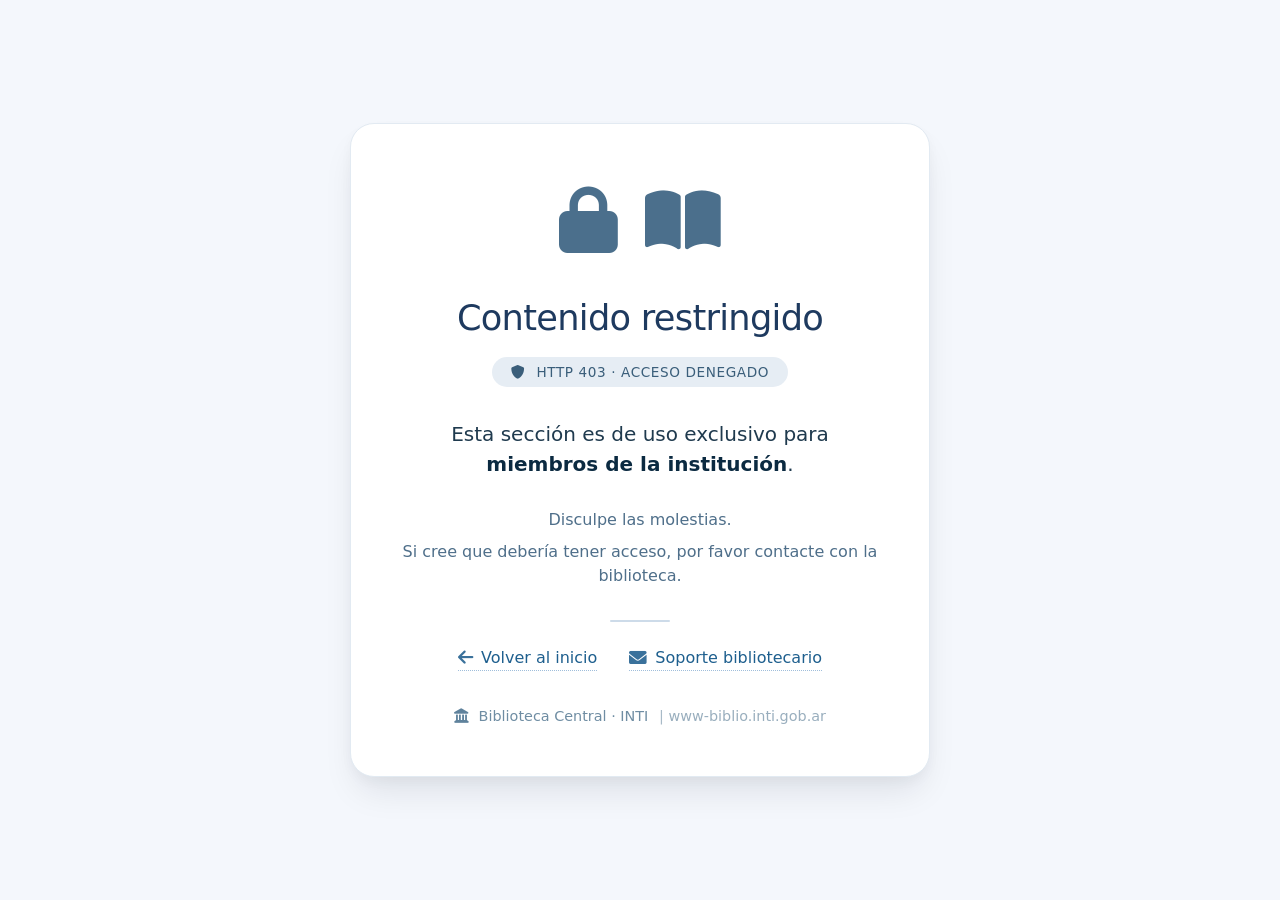
<file: Error_403.html>
<!DOCTYPE html>
<html lang="es">
<head>
    <meta charset="UTF-8">
    <meta name="viewport" content="width=device-width, initial-scale=1.0">
    <title>Acceso restringido &middot; Biblioteca INTI</title>
    <!-- Font Awesome 6 (gratuito) -->
    <link rel="stylesheet" href="https://cdnjs.cloudflare.com/ajax/libs/font-awesome/6.0.0-beta3/css/all.min.css">
    <style>
        * {
            margin: 0;
            padding: 0;
            box-sizing: border-box;
        }

        body {
            font-family: system-ui, -apple-system, 'Segoe UI', Roboto, 'Helvetica Neue', sans-serif;
            background: #f4f7fc;
            color: #1a2b3c;
            line-height: 1.5;
            min-height: 100vh;
            display: flex;
            align-items: center;
            justify-content: center;
            padding: 1.5rem;
        }

        .error-card {
            max-width: 580px;
            width: 100%;
            background: white;
            border-radius: 24px;
            box-shadow: 0 20px 35px -8px rgba(0, 20, 40, 0.1), 0 5px 12px rgba(0, 0, 0, 0.03);
            padding: 3rem 2.8rem;
            text-align: center;
            border: 1px solid #e2eaf2;
        }

        .icon-wrapper {
            font-size: 4.2rem;
            color: #2c5778;
            margin-bottom: 1.2rem;
            opacity: 0.85;
        }

        h1 {
            font-weight: 500;
            font-size: 2.2rem;
            letter-spacing: -0.02em;
            color: #1e3a5f;
            margin-bottom: 0.75rem;
        }

        .error-badge {
            display: inline-block;
            background: #e6edf4;
            color: #3a5e7a;
            font-size: 0.85rem;
            font-weight: 500;
            padding: 0.3rem 1.2rem;
            border-radius: 30px;
            margin-bottom: 2rem;
            text-transform: uppercase;
            letter-spacing: 0.6px;
        }

        .main-message {
            font-size: 1.25rem;
            margin-bottom: 1.8rem;
            color: #1f3a4e;
            font-weight: 450;
        }

        .main-message strong {
            font-weight: 600;
            color: #0b2a41;
        }

        .detail-message {
            color: #4f6f8a;
            margin-bottom: 2rem;
            font-size: 1rem;
        }

        .detail-message p {
            margin-bottom: 0.5rem;
        }

        .divider {
            width: 60px;
            height: 2px;
            background: #cddbe9;
            margin: 1.5rem auto;
            border-radius: 4px;
        }

        .action-links {
            display: flex;
            flex-wrap: wrap;
            justify-content: center;
            gap: 1.5rem 2rem;
            margin-bottom: 2.2rem;
        }

        .action-links a {
            color: #1e5f8e;
            text-decoration: none;
            font-weight: 500;
            font-size: 1rem;
            border-bottom: 1.5px dotted #a0bedb;
            transition: border-color 0.2s, color 0.2s;
            display: inline-flex;
            align-items: center;
            gap: 8px;
        }

        .action-links a i {
            font-size: 1.1rem;
            color: #3a719b;
        }

        .action-links a:hover {
            color: #0a3149;
            border-bottom-color: #0a3149;
        }

        .library-footer {
            margin-top: 0.5rem;
            font-size: 0.9rem;
            color: #6f8da3;
            font-weight: 400;
        }

        .library-footer i {
            margin-right: 6px;
            font-size: 0.9rem;
            color: #5f829c;
        }

        @media (max-width: 500px) {
            .error-card {
                padding: 2.5rem 1.5rem;
            }
            h1 {
                font-size: 1.9rem;
            }
            .main-message {
                font-size: 1.15rem;
            }
            .action-links {
                flex-direction: column;
                gap: 1rem;
            }
        }
    </style>
</head>
<body>
    <div class="error-card">
        <!-- Icono de candado + libro con Font Awesome -->
        <div class="icon-wrapper">
            <i class="fas fa-lock"></i> <i class="fas fa-book-open" style="margin-left: 6px;"></i>
        </div>

        <h1>Contenido restringido</h1>

        <div class="error-badge">
            <i class="fas fa-shield-alt" style="margin-right: 6px;"></i> HTTP 403 &middot; Acceso denegado
        </div>

        <!-- Todos los textos con entidades HTML para tildes seguras -->
        <div class="main-message">
            Esta secci&oacute;n es de uso exclusivo para <strong>miembros de la instituci&oacute;n</strong>.
        </div>

        <div class="detail-message">
            <p>Disculpe las molestias.</p>
            <p>Si cree que deber&iacute;a tener acceso, por favor contacte con la biblioteca.</p>
        </div>

        <div class="divider"></div>

        <div class="action-links">
            <a href="http://www-biblio.inti.gob.ar/prueba/">
                <i class="fas fa-arrow-left"></i> Volver al inicio
            </a>
            <a href="mailto:biblio@inti.gob.ar">
                <i class="fas fa-envelope"></i> Soporte bibliotecario
            </a>
        </div>

        <div class="library-footer">
            <i class="fas fa-landmark"></i> 
            Biblioteca Central &middot; INTI 
            <span style="opacity:0.6; margin-left: 6px;">|</span> 
            <span style="opacity:0.7;">www-biblio.inti.gob.ar</span>
        </div>

        <!-- Nota: caracteres con tilde fueron convertidos a entidades HTML para m&aacute;xima compatibilidad -->
    </div>
</body>
</html>
</file>
